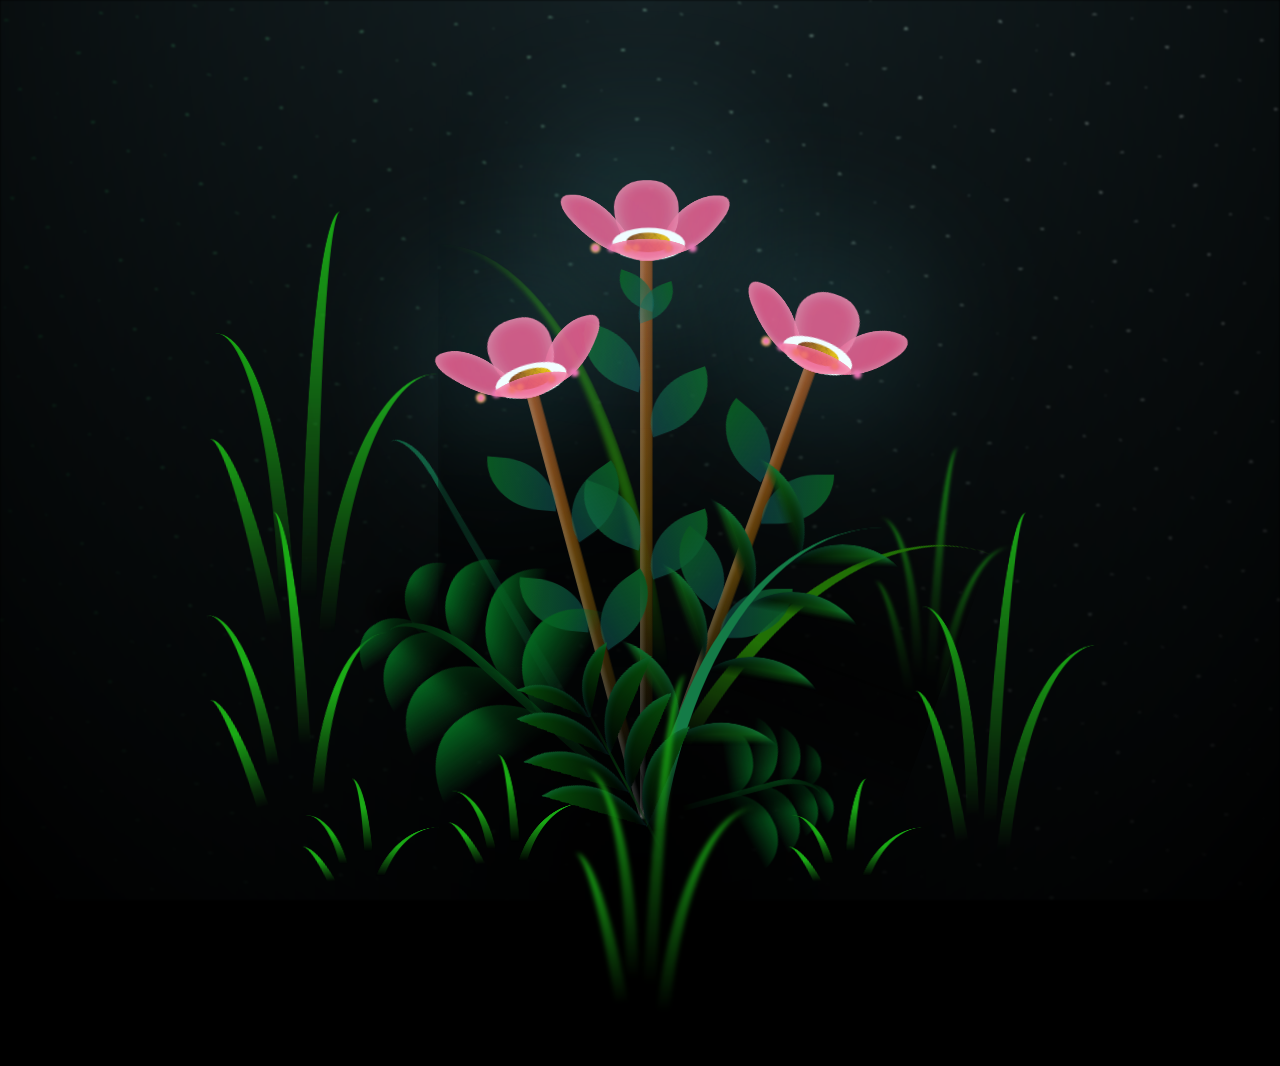
<file: style/gift/gift.html>
<!DOCTYPE html>
<html lang="en">

<head>
  <meta charset="UTF-8">
  <meta http-equiv="X-UA-Compatible" content="IE=edge">
  <meta name="viewport" content="width=device-width, initial-scale=1.0">
  <link rel="stylesheet" href="https://cdnjs.cloudflare.com/ajax/libs/font-awesome/6.5.1/css/all.min.css">
  <link rel="icon" type="image/png" href="https://i.postimg.cc/qvjz8QFW/Logo.png" />
  <link rel="stylesheet" href="./style/style.css?v=2">
  <title>Happy Birthday! 🎉</title>
</head>

<body class="container">
  <div id="mainContent" class="main-content">
    <div class="night"></div>


    <div class="flowers">

      <div class="flower flower--1">
        <div class="flower__leafs flower__leafs--1">
          <div class="flower__leaf flower__leaf--1"></div>
          <div class="flower__leaf flower__leaf--2"></div>
          <div class="flower__leaf flower__leaf--3"></div>
          <div class="flower__leaf flower__leaf--4"></div>
          <div class="flower__white-circle"></div>

          <div class="flower__light flower__light--1"></div>
          <div class="flower__light flower__light--2"></div>
          <div class="flower__light flower__light--3"></div>
          <div class="flower__light flower__light--4"></div>
          <div class="flower__light flower__light--5"></div>
          <div class="flower__light flower__light--6"></div>
          <div class="flower__light flower__light--7"></div>
          <div class="flower__light flower__light--8"></div>

        </div>
        <div class="flower__line">
          <div class="flower__line__leaf flower__line__leaf--1"></div>
          <div class="flower__line__leaf flower__line__leaf--2"></div>
          <div class="flower__line__leaf flower__line__leaf--3"></div>
          <div class="flower__line__leaf flower__line__leaf--4"></div>
          <div class="flower__line__leaf flower__line__leaf--5"></div>
          <div class="flower__line__leaf flower__line__leaf--6"></div>
        </div>
      </div>

      <div class="flower flower--2">
        <div class="flower__leafs flower__leafs--2">
          <div class="flower__leaf flower__leaf--1"></div>
          <div class="flower__leaf flower__leaf--2"></div>
          <div class="flower__leaf flower__leaf--3"></div>
          <div class="flower__leaf flower__leaf--4"></div>
          <div class="flower__white-circle"></div>

          <div class="flower__light flower__light--1"></div>
          <div class="flower__light flower__light--2"></div>
          <div class="flower__light flower__light--3"></div>
          <div class="flower__light flower__light--4"></div>
          <div class="flower__light flower__light--5"></div>
          <div class="flower__light flower__light--6"></div>
          <div class="flower__light flower__light--7"></div>
          <div class="flower__light flower__light--8"></div>

        </div>
        <div class="flower__line">
          <div class="flower__line__leaf flower__line__leaf--1"></div>
          <div class="flower__line__leaf flower__line__leaf--2"></div>
          <div class="flower__line__leaf flower__line__leaf--3"></div>
          <div class="flower__line__leaf flower__line__leaf--4"></div>
        </div>
      </div>

      <div class="flower flower--3">
        <div class="flower__leafs flower__leafs--3">
          <div class="flower__leaf flower__leaf--1"></div>
          <div class="flower__leaf flower__leaf--2"></div>
          <div class="flower__leaf flower__leaf--3"></div>
          <div class="flower__leaf flower__leaf--4"></div>
          <div class="flower__white-circle"></div>

          <div class="flower__light flower__light--1"></div>
          <div class="flower__light flower__light--2"></div>
          <div class="flower__light flower__light--3"></div>
          <div class="flower__light flower__light--4"></div>
          <div class="flower__light flower__light--5"></div>
          <div class="flower__light flower__light--6"></div>
          <div class="flower__light flower__light--7"></div>
          <div class="flower__light flower__light--8"></div>

        </div>
        <div class="flower__line">
          <div class="flower__line__leaf flower__line__leaf--1"></div>
          <div class="flower__line__leaf flower__line__leaf--2"></div>
          <div class="flower__line__leaf flower__line__leaf--3"></div>
          <div class="flower__line__leaf flower__line__leaf--4"></div>
        </div>
      </div>

      <div class="grow-ans" style="--d:1.2s">
        <div class="flower__g-long">
          <div class="flower__g-long__top"></div>
          <div class="flower__g-long__bottom"></div>
        </div>
      </div>

      <div class="growing-grass">
        <div class="flower__grass flower__grass--1">
          <div class="flower__grass--top"></div>
          <div class="flower__grass--bottom"></div>
          <div class="flower__grass__leaf flower__grass__leaf--1"></div>
          <div class="flower__grass__leaf flower__grass__leaf--2"></div>
          <div class="flower__grass__leaf flower__grass__leaf--3"></div>
          <div class="flower__grass__leaf flower__grass__leaf--4"></div>
          <div class="flower__grass__leaf flower__grass__leaf--5"></div>
          <div class="flower__grass__leaf flower__grass__leaf--6"></div>
          <div class="flower__grass__leaf flower__grass__leaf--7"></div>
          <div class="flower__grass__leaf flower__grass__leaf--8"></div>
          <div class="flower__grass__overlay"></div>
        </div>
      </div>

      <div class="growing-grass">
        <div class="flower__grass flower__grass--2">
          <div class="flower__grass--top"></div>
          <div class="flower__grass--bottom"></div>
          <div class="flower__grass__leaf flower__grass__leaf--1"></div>
          <div class="flower__grass__leaf flower__grass__leaf--2"></div>
          <div class="flower__grass__leaf flower__grass__leaf--3"></div>
          <div class="flower__grass__leaf flower__grass__leaf--4"></div>
          <div class="flower__grass__leaf flower__grass__leaf--5"></div>
          <div class="flower__grass__leaf flower__grass__leaf--6"></div>
          <div class="flower__grass__leaf flower__grass__leaf--7"></div>
          <div class="flower__grass__leaf flower__grass__leaf--8"></div>
          <div class="flower__grass__overlay"></div>
        </div>
      </div>

      <div class="grow-ans" style="--d:2.4s">
        <div class="flower__g-right flower__g-right--1">
          <div class="leaf"></div>
        </div>
      </div>

      <div class="grow-ans" style="--d:2.8s">
        <div class="flower__g-right flower__g-right--2">
          <div class="leaf"></div>
        </div>
      </div>

      <div class="grow-ans" style="--d:2.8s">
        <div class="flower__g-front">
          <div class="flower__g-front__leaf-wrapper flower__g-front__leaf-wrapper--1">
            <div class="flower__g-front__leaf"></div>
          </div>
          <div class="flower__g-front__leaf-wrapper flower__g-front__leaf-wrapper--2">
            <div class="flower__g-front__leaf"></div>
          </div>
          <div class="flower__g-front__leaf-wrapper flower__g-front__leaf-wrapper--3">
            <div class="flower__g-front__leaf"></div>
          </div>
          <div class="flower__g-front__leaf-wrapper flower__g-front__leaf-wrapper--4">
            <div class="flower__g-front__leaf"></div>
          </div>
          <div class="flower__g-front__leaf-wrapper flower__g-front__leaf-wrapper--5">
            <div class="flower__g-front__leaf"></div>
          </div>
          <div class="flower__g-front__leaf-wrapper flower__g-front__leaf-wrapper--6">
            <div class="flower__g-front__leaf"></div>
          </div>
          <div class="flower__g-front__leaf-wrapper flower__g-front__leaf-wrapper--7">
            <div class="flower__g-front__leaf"></div>
          </div>
          <div class="flower__g-front__leaf-wrapper flower__g-front__leaf-wrapper--8">
            <div class="flower__g-front__leaf"></div>
          </div>
          <div class="flower__g-front__line"></div>
        </div>
      </div>

      <div class="grow-ans" style="--d:3.2s">
        <div class="flower__g-fr">
          <div class="leaf"></div>
          <div class="flower__g-fr__leaf flower__g-fr__leaf--1"></div>
          <div class="flower__g-fr__leaf flower__g-fr__leaf--2"></div>
          <div class="flower__g-fr__leaf flower__g-fr__leaf--3"></div>
          <div class="flower__g-fr__leaf flower__g-fr__leaf--4"></div>
          <div class="flower__g-fr__leaf flower__g-fr__leaf--5"></div>
          <div class="flower__g-fr__leaf flower__g-fr__leaf--6"></div>
          <div class="flower__g-fr__leaf flower__g-fr__leaf--7"></div>
          <div class="flower__g-fr__leaf flower__g-fr__leaf--8"></div>
        </div>
      </div>

      <div class="long-g long-g--0">
        <div class="grow-ans" style="--d:3s">
          <div class="leaf leaf--0"></div>
        </div>
        <div class="grow-ans" style="--d:2.2s">
          <div class="leaf leaf--1"></div>
        </div>
        <div class="grow-ans" style="--d:3.4s">
          <div class="leaf leaf--2"></div>
        </div>
        <div class="grow-ans" style="--d:3.6s">
          <div class="leaf leaf--3"></div>
        </div>
      </div>

      <div class="long-g long-g--1">
        <div class="grow-ans" style="--d:3.6s">
          <div class="leaf leaf--0"></div>
        </div>
        <div class="grow-ans" style="--d:3.8s">
          <div class="leaf leaf--1"></div>
        </div>
        <div class="grow-ans" style="--d:4s">
          <div class="leaf leaf--2"></div>
        </div>
        <div class="grow-ans" style="--d:4.2s">
          <div class="leaf leaf--3"></div>
        </div>
      </div>

      <div class="long-g long-g--2">
        <div class="grow-ans" style="--d:4s">
          <div class="leaf leaf--0"></div>
        </div>
        <div class="grow-ans" style="--d:4.2s">
          <div class="leaf leaf--1"></div>
        </div>
        <div class="grow-ans" style="--d:4.4s">
          <div class="leaf leaf--2"></div>
        </div>
        <div class="grow-ans" style="--d:4.6s">
          <div class="leaf leaf--3"></div>
        </div>
      </div>

      <div class="long-g long-g--3">
        <div class="grow-ans" style="--d:4s">
          <div class="leaf leaf--0"></div>
        </div>
        <div class="grow-ans" style="--d:4.2s">
          <div class="leaf leaf--1"></div>
        </div>
        <div class="grow-ans" style="--d:3s">
          <div class="leaf leaf--2"></div>
        </div>
        <div class="grow-ans" style="--d:3.6s">
          <div class="leaf leaf--3"></div>
        </div>
      </div>

      <div class="long-g long-g--4">
        <div class="grow-ans" style="--d:4s">
          <div class="leaf leaf--0"></div>
        </div>
        <div class="grow-ans" style="--d:4.2s">
          <div class="leaf leaf--1"></div>
        </div>
        <div class="grow-ans" style="--d:3s">
          <div class="leaf leaf--2"></div>
        </div>
        <div class="grow-ans" style="--d:3.6s">
          <div class="leaf leaf--3"></div>
        </div>
      </div>

      <div class="long-g long-g--5">
        <div class="grow-ans" style="--d:4s">
          <div class="leaf leaf--0"></div>
        </div>
        <div class="grow-ans" style="--d:4.2s">
          <div class="leaf leaf--1"></div>
        </div>
        <div class="grow-ans" style="--d:3s">
          <div class="leaf leaf--2"></div>
        </div>
        <div class="grow-ans" style="--d:3.6s">
          <div class="leaf leaf--3"></div>
        </div>
      </div>

      <div class="long-g long-g--6">
        <div class="grow-ans" style="--d:4.2s">
          <div class="leaf leaf--0"></div>
        </div>
        <div class="grow-ans" style="--d:4.4s">
          <div class="leaf leaf--1"></div>
        </div>
        <div class="grow-ans" style="--d:4.6s">
          <div class="leaf leaf--2"></div>
        </div>
        <div class="grow-ans" style="--d:4.8s">
          <div class="leaf leaf--3"></div>
        </div>
      </div>

      <div class="long-g long-g--7">
        <div class="grow-ans" style="--d:3s">
          <div class="leaf leaf--0"></div>
        </div>
        <div class="grow-ans" style="--d:3.2s">
          <div class="leaf leaf--1"></div>
        </div>
        <div class="grow-ans" style="--d:3.5s">
          <div class="leaf leaf--2"></div>
        </div>
        <div class="grow-ans" style="--d:3.6s">
          <div class="leaf leaf--3"></div>
        </div>
      </div>
    </div>
  </div>
  <audio id="pop-sound" src="../pop.mp3"></audio>
  <script src="./style/script.js?v=3"></script>
</body>

</html>
</file>
<file: style/gift/style/style.css>
*,
*::after,
*::before {
  padding: 0;
  margin: 0;
  box-sizing: border-box;
}

:root {
  --dark-color: #000;
}

body {
  display: flex;
  align-items: flex-end;
  justify-content: center;
  min-height: 100vh;
  background-color: var(--dark-color);
  overflow: hidden;
  perspective: 1000px;
}

.night {
  position: fixed;
  left: 50%;
  top: 0;
  transform: translateX(-50%);
  width: 100%;
  height: 100%;
  filter: blur(0.1vmin);
  background-image:
    radial-gradient(ellipse at top, transparent 0%, var(--dark-color)),
    radial-gradient(ellipse at bottom,
      var(--dark-color),
      rgba(145, 233, 255, 0.2)),
    repeating-linear-gradient(220deg,
      rgb(0, 0, 0) 0px,
      rgb(0, 0, 0) 19px,
      transparent 19px,
      transparent 22px),
    repeating-linear-gradient(189deg,
      rgb(0, 0, 0) 0px,
      rgb(0, 0, 0) 19px,
      transparent 19px,
      transparent 22px),
    repeating-linear-gradient(148deg,
      rgb(0, 0, 0) 0px,
      rgb(0, 0, 0) 19px,
      transparent 19px,
      transparent 22px),
    linear-gradient(90deg, rgb(7, 107, 42), rgb(240, 240, 240));
}

.flowers {
  position: relative;
  transform: scale(0.9);
}

.flower {
  position: absolute;
  bottom: 10vmin;
  transform-origin: bottom center;
  z-index: 10;
  --fl-speed: 0.3s;
}

.flower--1 {
  -webkit-animation: moving-flower-1 4s linear infinite;
  animation: moving-flower-1 4s linear infinite;
}

.flower--1 .flower__line {
  height: 70vmin;
  -webkit-animation-delay: 0.3s;
  animation-delay: 0.3s;
}

.flower--1 .flower__line__leaf--1 {
  -webkit-animation: blooming-leaf-right var(--fl-speed) 1.6s backwards;
  animation: blooming-leaf-right var(--fl-speed) 1.6s backwards;
}

.flower--1 .flower__line__leaf--2 {
  -webkit-animation: blooming-leaf-right var(--fl-speed) 1.4s backwards;
  animation: blooming-leaf-right var(--fl-speed) 1.4s backwards;
}

.flower--1 .flower__line__leaf--3 {
  -webkit-animation: blooming-leaf-left var(--fl-speed) 1.2s backwards;
  animation: blooming-leaf-left var(--fl-speed) 1.2s backwards;
}

.flower--1 .flower__line__leaf--4 {
  -webkit-animation: blooming-leaf-left var(--fl-speed) 1s backwards;
  animation: blooming-leaf-left var(--fl-speed) 1s backwards;
}

.flower--1 .flower__line__leaf--5 {
  -webkit-animation: blooming-leaf-right var(--fl-speed) 1.8s backwards;
  animation: blooming-leaf-right var(--fl-speed) 1.8s backwards;
}

.flower--1 .flower__line__leaf--6 {
  -webkit-animation: blooming-leaf-left var(--fl-speed) 2s backwards;
  animation: blooming-leaf-left var(--fl-speed) 2s backwards;
}

.flower--2 {
  left: 50%;
  transform: rotate(20deg);
  -webkit-animation: moving-flower-2 4s linear infinite;
  animation: moving-flower-2 4s linear infinite;
}

.flower--2 .flower__line {
  height: 60vmin;
  -webkit-animation-delay: 0.6s;
  animation-delay: 0.6s;
}

.flower--2 .flower__line__leaf--1 {
  -webkit-animation: blooming-leaf-right var(--fl-speed) 1.9s backwards;
  animation: blooming-leaf-right var(--fl-speed) 1.9s backwards;
}

.flower--2 .flower__line__leaf--2 {
  -webkit-animation: blooming-leaf-right var(--fl-speed) 1.7s backwards;
  animation: blooming-leaf-right var(--fl-speed) 1.7s backwards;
}

.flower--2 .flower__line__leaf--3 {
  -webkit-animation: blooming-leaf-left var(--fl-speed) 1.5s backwards;
  animation: blooming-leaf-left var(--fl-speed) 1.5s backwards;
}

.flower--2 .flower__line__leaf--4 {
  -webkit-animation: blooming-leaf-left var(--fl-speed) 1.3s backwards;
  animation: blooming-leaf-left var(--fl-speed) 1.3s backwards;
}

.flower--3 {
  left: 50%;
  transform: rotate(-15deg);
  -webkit-animation: moving-flower-3 4s linear infinite;
  animation: moving-flower-3 4s linear infinite;
}

.flower--3 .flower__line {
  -webkit-animation-delay: 0.9s;
  animation-delay: 0.9s;
}

.flower--3 .flower__line__leaf--1 {
  -webkit-animation: blooming-leaf-right var(--fl-speed) 2.5s backwards;
  animation: blooming-leaf-right var(--fl-speed) 2.5s backwards;
}

.flower--3 .flower__line__leaf--2 {
  -webkit-animation: blooming-leaf-right var(--fl-speed) 2.3s backwards;
  animation: blooming-leaf-right var(--fl-speed) 2.3s backwards;
}

.flower--3 .flower__line__leaf--3 {
  -webkit-animation: blooming-leaf-left var(--fl-speed) 2.1s backwards;
  animation: blooming-leaf-left var(--fl-speed) 2.1s backwards;
}

.flower--3 .flower__line__leaf--4 {
  -webkit-animation: blooming-leaf-left var(--fl-speed) 1.9s backwards;
  animation: blooming-leaf-left var(--fl-speed) 1.9s backwards;
}

.flower__leafs {
  position: relative;
  -webkit-animation: blooming-flower 2s backwards;
  animation: blooming-flower 2s backwards;
}

.flower__leafs--1 {
  -webkit-animation-delay: 1.1s;
  animation-delay: 1.1s;
}

.flower__leafs--2 {
  -webkit-animation-delay: 1.4s;
  animation-delay: 1.4s;
}

.flower__leafs--3 {
  -webkit-animation-delay: 1.7s;
  animation-delay: 1.7s;
}

.flower__leafs::after {
  content: "";
  position: absolute;
  left: 0;
  top: 0;
  transform: translate(-50%, -100%);
  width: 8vmin;
  height: 8vmin;
  background-color: #6bf0ff;
  filter: blur(10vmin);
}

.flower__leaf {
  position: absolute;
  bottom: 0;
  left: 50%;
  width: 8vmin;
  height: 11vmin;
  border-radius: 51% 49% 47% 53%/44% 45% 55% 69%;
  background-color: #f672b0;
  background-image: linear-gradient(to top, #ee5286, #ee5286);
  transform-origin: bottom center;
  opacity: 0.9;
  box-shadow: inset 0 0 2vmin rgba(255, 255, 255, 0.5);
}

.flower__leaf--1 {
  transform: translate(-10%, 1%) rotateY(40deg) rotateX(-50deg);
}

.flower__leaf--2 {
  transform: translate(-50%, -4%) rotateX(40deg);
}

.flower__leaf--3 {
  transform: translate(-90%, 0%) rotateY(45deg) rotateX(50deg);
}

.flower__leaf--4 {
  width: 8vmin;
  height: 8vmin;
  transform-origin: bottom left;
  border-radius: 4vmin 10vmin 4vmin 4vmin;
  transform: translate(0%, 18%) rotateX(70deg) rotate(-43deg);
  background-image: linear-gradient(to top, #ee5286, #ee5286);
  z-index: 1;
  opacity: 0.8;
}

.flower__white-circle {
  position: absolute;
  left: -3.5vmin;
  top: -3vmin;
  width: 9vmin;
  height: 4vmin;
  border-radius: 50%;
  background-color: #fff;
}

.flower__white-circle::after {
  content: "";
  position: absolute;
  left: 50%;
  top: 45%;
  transform: translate(-50%, -50%);
  width: 60%;
  height: 60%;
  border-radius: inherit;
  background-image:
    repeating-linear-gradient(135deg,
      rgba(0, 0, 0, 0.03) 0px,
      rgba(0, 0, 0, 0.03) 1px,
      transparent 1px,
      transparent 12px),
    repeating-linear-gradient(45deg,
      rgba(0, 0, 0, 0.03) 0px,
      rgba(0, 0, 0, 0.03) 1px,
      transparent 1px,
      transparent 12px),
    repeating-linear-gradient(67.5deg,
      rgba(0, 0, 0, 0.03) 0px,
      rgba(0, 0, 0, 0.03) 1px,
      transparent 1px,
      transparent 12px),
    repeating-linear-gradient(135deg,
      rgba(0, 0, 0, 0.03) 0px,
      rgba(0, 0, 0, 0.03) 1px,
      transparent 1px,
      transparent 12px),
    repeating-linear-gradient(45deg,
      rgba(0, 0, 0, 0.03) 0px,
      rgba(0, 0, 0, 0.03) 1px,
      transparent 1px,
      transparent 12px),
    repeating-linear-gradient(112.5deg,
      rgba(0, 0, 0, 0.03) 0px,
      rgba(0, 0, 0, 0.03) 1px,
      transparent 1px,
      transparent 12px),
    repeating-linear-gradient(112.5deg,
      rgba(0, 0, 0, 0.03) 0px,
      rgba(0, 0, 0, 0.03) 1px,
      transparent 1px,
      transparent 12px),
    repeating-linear-gradient(45deg,
      rgba(0, 0, 0, 0.03) 0px,
      rgba(0, 0, 0, 0.03) 1px,
      transparent 1px,
      transparent 12px),
    repeating-linear-gradient(22.5deg,
      rgba(0, 0, 0, 0.03) 0px,
      rgba(0, 0, 0, 0.03) 1px,
      transparent 1px,
      transparent 12px),
    repeating-linear-gradient(45deg,
      rgba(0, 0, 0, 0.03) 0px,
      rgba(0, 0, 0, 0.03) 1px,
      transparent 1px,
      transparent 12px),
    repeating-linear-gradient(22.5deg,
      rgba(0, 0, 0, 0.03) 0px,
      rgba(0, 0, 0, 0.03) 1px,
      transparent 1px,
      transparent 12px),
    repeating-linear-gradient(135deg,
      rgba(0, 0, 0, 0.03) 0px,
      rgba(0, 0, 0, 0.03) 1px,
      transparent 1px,
      transparent 12px),
    repeating-linear-gradient(157.5deg,
      rgba(0, 0, 0, 0.03) 0px,
      rgba(0, 0, 0, 0.03) 1px,
      transparent 1px,
      transparent 12px),
    repeating-linear-gradient(67.5deg,
      rgba(0, 0, 0, 0.03) 0px,
      rgba(0, 0, 0, 0.03) 1px,
      transparent 1px,
      transparent 12px),
    repeating-linear-gradient(67.5deg,
      rgba(0, 0, 0, 0.03) 0px,
      rgba(0, 0, 0, 0.03) 1px,
      transparent 1px,
      transparent 12px),
    linear-gradient(90deg, rgb(127, 47, 21), rgb(255, 206, 0));
}

.flower__line {
  height: 55vmin;
  width: 1.5vmin;
  background-image:
    linear-gradient(to left,
      rgba(0, 0, 0, 0.2),
      transparent,
      rgba(255, 255, 255, 0.2)),
    linear-gradient(to top, transparent 10%, #583e08, #944415);
  box-shadow: inset 0 0 2px rgba(0, 0, 0, 0.5);
  -webkit-animation: grow-flower-tree 4s backwards;
  animation: grow-flower-tree 4s backwards;
}

.flower__line__leaf {
  --w: 7vmin;
  --h: calc(var(--w) + 2vmin);
  position: absolute;
  top: 20%;
  left: 90%;
  width: var(--w);
  height: var(--h);
  border-top-right-radius: var(--h);
  border-bottom-left-radius: var(--h);
  background-image: linear-gradient(to top, rgba(20, 117, 122, 0.4), #095721);
}

.flower__line__leaf--1 {
  transform: rotate(70deg) rotateY(30deg);
}

.flower__line__leaf--2 {
  top: 45%;
  transform: rotate(70deg) rotateY(30deg);
}

.flower__line__leaf--3,
.flower__line__leaf--4,
.flower__line__leaf--6 {
  border-top-right-radius: 0;
  border-bottom-left-radius: 0;
  border-top-left-radius: var(--h);
  border-bottom-right-radius: var(--h);
  left: -460%;
  top: 12%;
  transform: rotate(-70deg) rotateY(30deg);
}

.flower__line__leaf--4 {
  top: 40%;
}

.flower__line__leaf--5 {
  top: 0;
  transform-origin: left;
  transform: rotate(70deg) rotateY(30deg) scale(0.6);
}

.flower__line__leaf--6 {
  top: -2%;
  left: -450%;
  transform-origin: right;
  transform: rotate(-70deg) rotateY(30deg) scale(0.6);
}

.flower__light {
  position: absolute;
  bottom: 0vmin;
  width: 1vmin;
  height: 1vmin;
  background-color: rgb(255, 251, 0);
  border-radius: 50%;
  filter: blur(0.2vmin);
  -webkit-animation: light-ans 4s linear infinite backwards;
  animation: light-ans 4s linear infinite backwards;
}

.flower__light:nth-child(odd) {
  background-color: #f76baf;
}

.flower__light--1 {
  left: -2vmin;
  -webkit-animation-delay: 1s;
  animation-delay: 1s;
}

.flower__light--2 {
  left: 3vmin;
  -webkit-animation-delay: 0.5s;
  animation-delay: 0.5s;
}

.flower__light--3 {
  left: -6vmin;
  -webkit-animation-delay: 0.3s;
  animation-delay: 0.3s;
}

.flower__light--4 {
  left: 6vmin;
  -webkit-animation-delay: 0.9s;
  animation-delay: 0.9s;
}

.flower__light--5 {
  left: -1vmin;
  -webkit-animation-delay: 1.5s;
  animation-delay: 1.5s;
}

.flower__light--6 {
  left: -4vmin;
  -webkit-animation-delay: 3s;
  animation-delay: 3s;
}

.flower__light--7 {
  left: 3vmin;
  -webkit-animation-delay: 2s;
  animation-delay: 2s;
}

.flower__light--8 {
  left: -6vmin;
  -webkit-animation-delay: 3.5s;
  animation-delay: 3.5s;
}

.flower__grass {
  --c: #04661f;
  --line-w: 1.5vmin;
  position: absolute;
  bottom: 12vmin;
  left: -7vmin;
  display: flex;
  flex-direction: column;
  align-items: flex-end;
  z-index: 20;
  transform-origin: bottom center;
  transform: rotate(-48deg) rotateY(40deg);
}

.flower__grass--1 {
  -webkit-animation: moving-grass 2s linear infinite;
  animation: moving-grass 2s linear infinite;
}

.flower__grass--2 {
  left: 2vmin;
  bottom: 10vmin;
  transform: scale(0.5) rotate(75deg) rotateX(10deg) rotateY(-200deg);
  opacity: 0.8;
  z-index: 0;
  -webkit-animation: moving-grass--2 1.5s linear infinite;
  animation: moving-grass--2 1.5s linear infinite;
}

.flower__grass--top {
  width: 7vmin;
  height: 10vmin;
  border-top-right-radius: 100%;
  border-right: var(--line-w) solid var(--c);
  transform-origin: bottom center;
  transform: rotate(-2deg);
}

.flower__grass--bottom {
  margin-top: -2px;
  width: var(--line-w);
  height: 25vmin;
  background-image: linear-gradient(to top, transparent, var(--c));
}

.flower__grass__leaf {
  --size: 10vmin;
  position: absolute;
  width: calc(var(--size) * 2.1);
  height: var(--size);
  border-top-left-radius: var(--size);
  border-top-right-radius: var(--size);
  background-image: linear-gradient(to top,
      transparent,
      transparent 30%,
      var(--c));
  z-index: 100;
}

.flower__grass__leaf--1 {
  top: -6%;
  left: 30%;
  --size: 6vmin;
  transform: rotate(-20deg);
  -webkit-animation: growing-grass-ans--1 2s 2.6s backwards;
  animation: growing-grass-ans--1 2s 2.6s backwards;
}

@-webkit-keyframes growing-grass-ans--1 {
  0% {
    transform-origin: bottom left;
    transform: rotate(-20deg) scale(0);
  }
}

@keyframes growing-grass-ans--1 {
  0% {
    transform-origin: bottom left;
    transform: rotate(-20deg) scale(0);
  }
}

.flower__grass__leaf--2 {
  top: -5%;
  left: -110%;
  --size: 6vmin;
  transform: rotate(10deg);
  -webkit-animation: growing-grass-ans--2 2s 2.4s linear backwards;
  animation: growing-grass-ans--2 2s 2.4s linear backwards;
}

@-webkit-keyframes growing-grass-ans--2 {
  0% {
    transform-origin: bottom right;
    transform: rotate(10deg) scale(0);
  }
}

@keyframes growing-grass-ans--2 {
  0% {
    transform-origin: bottom right;
    transform: rotate(10deg) scale(0);
  }
}

.flower__grass__leaf--3 {
  top: 5%;
  left: 60%;
  --size: 8vmin;
  transform: rotate(-18deg) rotateX(-20deg);
  -webkit-animation: growing-grass-ans--3 2s 2.2s linear backwards;
  animation: growing-grass-ans--3 2s 2.2s linear backwards;
}

@-webkit-keyframes growing-grass-ans--3 {
  0% {
    transform-origin: bottom left;
    transform: rotate(-18deg) rotateX(-20deg) scale(0);
  }
}

@keyframes growing-grass-ans--3 {
  0% {
    transform-origin: bottom left;
    transform: rotate(-18deg) rotateX(-20deg) scale(0);
  }
}

.flower__grass__leaf--4 {
  top: 6%;
  left: -135%;
  --size: 8vmin;
  transform: rotate(2deg);
  -webkit-animation: growing-grass-ans--4 2s 2s linear backwards;
  animation: growing-grass-ans--4 2s 2s linear backwards;
}

@-webkit-keyframes growing-grass-ans--4 {
  0% {
    transform-origin: bottom right;
    transform: rotate(2deg) scale(0);
  }
}

@keyframes growing-grass-ans--4 {
  0% {
    transform-origin: bottom right;
    transform: rotate(2deg) scale(0);
  }
}

.flower__grass__leaf--5 {
  top: 20%;
  left: 60%;
  --size: 10vmin;
  transform: rotate(-24deg) rotateX(-20deg);
  -webkit-animation: growing-grass-ans--5 2s 1.8s linear backwards;
  animation: growing-grass-ans--5 2s 1.8s linear backwards;
}

@-webkit-keyframes growing-grass-ans--5 {
  0% {
    transform-origin: bottom left;
    transform: rotate(-24deg) rotateX(-20deg) scale(0);
  }
}

@keyframes growing-grass-ans--5 {
  0% {
    transform-origin: bottom left;
    transform: rotate(-24deg) rotateX(-20deg) scale(0);
  }
}

.flower__grass__leaf--6 {
  top: 22%;
  left: -180%;
  --size: 10vmin;
  transform: rotate(10deg);
  -webkit-animation: growing-grass-ans--6 2s 1.6s linear backwards;
  animation: growing-grass-ans--6 2s 1.6s linear backwards;
}

@-webkit-keyframes growing-grass-ans--6 {
  0% {
    transform-origin: bottom right;
    transform: rotate(10deg) scale(0);
  }
}

@keyframes growing-grass-ans--6 {
  0% {
    transform-origin: bottom right;
    transform: rotate(10deg) scale(0);
  }
}

.flower__grass__leaf--7 {
  top: 39%;
  left: 70%;
  --size: 10vmin;
  transform: rotate(-10deg);
  -webkit-animation: growing-grass-ans--7 2s 1.4s linear backwards;
  animation: growing-grass-ans--7 2s 1.4s linear backwards;
}

@-webkit-keyframes growing-grass-ans--7 {
  0% {
    transform-origin: bottom left;
    transform: rotate(-10deg) scale(0);
  }
}

@keyframes growing-grass-ans--7 {
  0% {
    transform-origin: bottom left;
    transform: rotate(-10deg) scale(0);
  }
}

.flower__grass__leaf--8 {
  top: 40%;
  left: -215%;
  --size: 11vmin;
  transform: rotate(10deg);
  -webkit-animation: growing-grass-ans--8 2s 1.2s linear backwards;
  animation: growing-grass-ans--8 2s 1.2s linear backwards;
}

@-webkit-keyframes growing-grass-ans--8 {
  0% {
    transform-origin: bottom right;
    transform: rotate(10deg) scale(0);
  }
}

@keyframes growing-grass-ans--8 {
  0% {
    transform-origin: bottom right;
    transform: rotate(10deg) scale(0);
  }
}

.flower__grass__overlay {
  position: absolute;
  top: -10%;
  right: 0%;
  width: 100%;
  height: 100%;
  background-color: rgba(0, 0, 0, 0.6);
  filter: blur(1.5vmin);
  z-index: 100;
}

.flower__g-long {
  --w: 2vmin;
  --h: 6vmin;
  --c: #0e5b3c;
  position: absolute;
  bottom: 10vmin;
  left: -3vmin;
  transform-origin: bottom center;
  transform: rotate(-30deg) rotateY(-20deg);
  display: flex;
  flex-direction: column;
  align-items: flex-end;
  -webkit-animation: flower-g-long-ans 3s linear infinite;
  animation: flower-g-long-ans 3s linear infinite;
}

@-webkit-keyframes flower-g-long-ans {

  0%,
  100% {
    transform: rotate(-30deg) rotateY(-20deg);
  }

  50% {
    transform: rotate(-32deg) rotateY(-20deg);
  }
}

@keyframes flower-g-long-ans {

  0%,
  100% {
    transform: rotate(-30deg) rotateY(-20deg);
  }

  50% {
    transform: rotate(-32deg) rotateY(-20deg);
  }
}

.flower__g-long__top {
  top: calc(var(--h) * -1);
  width: calc(var(--w) + 1vmin);
  height: var(--h);
  border-top-right-radius: 100%;
  border-right: 0.7vmin solid var(--c);
  transform: translate(-0.7vmin, 1vmin);
}

.flower__g-long__bottom {
  width: var(--w);
  height: 50vmin;
  transform-origin: bottom center;
  background-image: linear-gradient(to top, transparent 30%, var(--c));
  box-shadow: inset 0 0 2px rgba(0, 0, 0, 0.5);
  -webkit-clip-path: polygon(35% 0, 65% 1%, 100% 100%, 0% 100%);
  clip-path: polygon(35% 0, 65% 1%, 100% 100%, 0% 100%);
}

.flower__g-right {
  position: absolute;
  bottom: 6vmin;
  left: -2vmin;
  transform-origin: bottom left;
  transform: rotate(20deg);
}

.flower__g-right .leaf {
  width: 30vmin;
  height: 50vmin;
  border-top-left-radius: 100%;
  border-left: 2vmin solid #217005;
  background-image: linear-gradient(to bottom,
      transparent,
      var(--dark-color) 60%);
  -webkit-mask-image: linear-gradient(to top, transparent 30%, #24803e 60%);
  mask-image: linear-gradient(to top, transparent 30%, #24803e 60%);
}

.flower__g-right--1 {
  -webkit-animation: flower-g-right-ans 2.5s linear infinite;
  animation: flower-g-right-ans 2.5s linear infinite;
}

.flower__g-right--2 {
  left: 5vmin;
  transform: rotateY(-180deg);
  -webkit-animation: flower-g-right-ans--2 3s linear infinite;
  animation: flower-g-right-ans--2 3s linear infinite;
}

.flower__g-right--2 .leaf {
  height: 75vmin;
  filter: blur(0.3vmin);
  opacity: 0.8;
}

@-webkit-keyframes flower-g-right-ans {

  0%,
  100% {
    transform: rotate(20deg);
  }

  50% {
    transform: rotate(24deg) rotateX(-20deg);
  }
}

@keyframes flower-g-right-ans {

  0%,
  100% {
    transform: rotate(20deg);
  }

  50% {
    transform: rotate(24deg) rotateX(-20deg);
  }
}

@-webkit-keyframes flower-g-right-ans--2 {

  0%,
  100% {
    transform: rotateY(-180deg) rotate(0deg) rotateX(-20deg);
  }

  50% {
    transform: rotateY(-180deg) rotate(6deg) rotateX(-20deg);
  }
}

@keyframes flower-g-right-ans--2 {

  0%,
  100% {
    transform: rotateY(-180deg) rotate(0deg) rotateX(-20deg);
  }

  50% {
    transform: rotateY(-180deg) rotate(6deg) rotateX(-20deg);
  }
}

.flower__g-front {
  position: absolute;
  bottom: 6vmin;
  left: 2.5vmin;
  z-index: 100;
  transform-origin: bottom center;
  transform: rotate(-28deg) rotateY(30deg) scale(1.04);
  -webkit-animation: flower__g-front-ans 2s linear infinite;
  animation: flower__g-front-ans 2s linear infinite;
}

@-webkit-keyframes flower__g-front-ans {

  0%,
  100% {
    transform: rotate(-28deg) rotateY(30deg) scale(1.04);
  }

  50% {
    transform: rotate(-35deg) rotateY(40deg) scale(1.04);
  }
}

@keyframes flower__g-front-ans {

  0%,
  100% {
    transform: rotate(-28deg) rotateY(30deg) scale(1.04);
  }

  50% {
    transform: rotate(-35deg) rotateY(40deg) scale(1.04);
  }
}

.flower__g-front__line {
  width: 0.3vmin;
  height: 20vmin;
  background-image: linear-gradient(to top,
      transparent,
      #042e0b,
      transparent 100%);
  position: relative;
}

.flower__g-front__leaf-wrapper {
  position: absolute;
  top: 0;
  left: 0;
  transform-origin: bottom left;
  transform: rotate(10deg);
}

.flower__g-front__leaf-wrapper:nth-child(even) {
  left: 0vmin;
  transform: rotateY(-180deg) rotate(5deg);
  -webkit-animation: flower__g-front__leaf-left-ans 1s ease-in backwards;
  animation: flower__g-front__leaf-left-ans 1s ease-in backwards;
}

.flower__g-front__leaf-wrapper:nth-child(odd) {
  -webkit-animation: flower__g-front__leaf-ans 1s ease-in backwards;
  animation: flower__g-front__leaf-ans 1s ease-in backwards;
}

.flower__g-front__leaf-wrapper--1 {
  top: -8vmin;
  transform: scale(0.7);
  -webkit-animation: flower__g-front__leaf-ans 1s 5.5s ease-in backwards !important;
  animation: flower__g-front__leaf-ans 1s 5.5s ease-in backwards !important;
}

.flower__g-front__leaf-wrapper--2 {
  top: -8vmin;
  transform: rotateY(-180deg) scale(0.7) !important;
  -webkit-animation: flower__g-front__leaf-left-ans-2 1s 4.6s ease-in backwards !important;
  animation: flower__g-front__leaf-left-ans-2 1s 4.6s ease-in backwards !important;
}

.flower__g-front__leaf-wrapper--3 {
  top: -3vmin;
  -webkit-animation: flower__g-front__leaf-ans 1s 4.6s ease-in backwards;
  animation: flower__g-front__leaf-ans 1s 4.6s ease-in backwards;
}

.flower__g-front__leaf-wrapper--4 {
  top: -3vmin;
  transform: rotateY(-180deg) scale(0.9) !important;
  -webkit-animation: flower__g-front__leaf-left-ans-2 1s 4.6s ease-in backwards !important;
  animation: flower__g-front__leaf-left-ans-2 1s 4.6s ease-in backwards !important;
}

@-webkit-keyframes flower__g-front__leaf-left-ans-2 {
  0% {
    transform: rotateY(-180deg) scale(0);
  }
}

@keyframes flower__g-front__leaf-left-ans-2 {
  0% {
    transform: rotateY(-180deg) scale(0);
  }
}

.flower__g-front__leaf-wrapper--5,
.flower__g-front__leaf-wrapper--6 {
  top: 2vmin;
}

.flower__g-front__leaf-wrapper--7,
.flower__g-front__leaf-wrapper--8 {
  top: 6.5vmin;
}

.flower__g-front__leaf-wrapper--2 {
  -webkit-animation-delay: 5.2s !important;
  animation-delay: 5.2s !important;
}

.flower__g-front__leaf-wrapper--3 {
  -webkit-animation-delay: 4.9s !important;
  animation-delay: 4.9s !important;
}

.flower__g-front__leaf-wrapper--5 {
  -webkit-animation-delay: 4.3s !important;
  animation-delay: 4.3s !important;
}

.flower__g-front__leaf-wrapper--6 {
  -webkit-animation-delay: 4.1s !important;
  animation-delay: 4.1s !important;
}

.flower__g-front__leaf-wrapper--7 {
  -webkit-animation-delay: 3.8s !important;
  animation-delay: 3.8s !important;
}

.flower__g-front__leaf-wrapper--8 {
  -webkit-animation-delay: 3.5s !important;
  animation-delay: 3.5s !important;
}

@-webkit-keyframes flower__g-front__leaf-ans {
  0% {
    transform: rotate(10deg) scale(0);
  }
}

@keyframes flower__g-front__leaf-ans {
  0% {
    transform: rotate(10deg) scale(0);
  }
}

@-webkit-keyframes flower__g-front__leaf-left-ans {
  0% {
    transform: rotateY(-180deg) rotate(5deg) scale(0);
  }
}

@keyframes flower__g-front__leaf-left-ans {
  0% {
    transform: rotateY(-180deg) rotate(5deg) scale(0);
  }
}

.flower__g-front__leaf {
  width: 10vmin;
  height: 10vmin;
  border-radius: 100% 0% 0% 100%/100% 100% 0% 0%;
  box-shadow: inset 0 2px 1vmin hsla(184deg, 97%, 58%, 0.2);
  background-image:
    linear-gradient(to bottom left, transparent, var(--dark-color)),
    linear-gradient(to bottom right, #064f0a 50%, transparent 50%, transparent);
  -webkit-mask-image: linear-gradient(to bottom right,
      #097149 50%,
      transparent 50%,
      transparent);
  mask-image: linear-gradient(to bottom right,
      #0e8723 50%,
      transparent 50%,
      transparent);
}

.flower__g-fr {
  position: absolute;
  bottom: -4vmin;
  left: vmin;
  transform-origin: bottom left;
  z-index: 10;
  -webkit-animation: flower__g-fr-ans 2s linear infinite;
  animation: flower__g-fr-ans 2s linear infinite;
}

@-webkit-keyframes flower__g-fr-ans {

  0%,
  100% {
    transform: rotate(2deg);
  }

  50% {
    transform: rotate(4deg);
  }
}

@keyframes flower__g-fr-ans {

  0%,
  100% {
    transform: rotate(2deg);
  }

  50% {
    transform: rotate(4deg);
  }
}

.flower__g-fr .leaf {
  width: 30vmin;
  height: 50vmin;
  border-top-left-radius: 100%;
  border-left: 2vmin solid #147b47;
  -webkit-mask-image: linear-gradient(to top, transparent 25%, #0e4e2a 50%);
  mask-image: linear-gradient(to top, transparent 25%, #0e4e2a 50%);
  position: relative;
  z-index: 1;
}

.flower__g-fr__leaf {
  position: absolute;
  top: 0;
  left: 0;
  width: 10vmin;
  height: 10vmin;
  border-radius: 100% 0% 0% 100%/100% 100% 0% 0%;
  box-shadow: inset 0 2px 1vmin hsla(184deg, 97%, 58%, 0.2);
  background-image:
    linear-gradient(to bottom left, transparent, var(--dark-color) 98%),
    linear-gradient(to bottom right, #106e18 45%, transparent 50%, transparent);
  -webkit-mask-image: linear-gradient(135deg,
      #175f22 40%,
      transparent 50%,
      transparent);
  mask-image: linear-gradient(135deg,
      #175f22 40%,
      transparent 50%,
      transparent);
}

.flower__g-fr__leaf--1 {
  left: 20vmin;
  transform: rotate(45deg);
  -webkit-animation: flower__g-fr-leaft-ans-1 0.5s 5.2s linear backwards;
  animation: flower__g-fr-leaft-ans-1 0.5s 5.2s linear backwards;
}

@-webkit-keyframes flower__g-fr-leaft-ans-1 {
  0% {
    transform-origin: left;
    transform: rotate(45deg) scale(0);
  }
}

@keyframes flower__g-fr-leaft-ans-1 {
  0% {
    transform-origin: left;
    transform: rotate(45deg) scale(0);
  }
}

.flower__g-fr__leaf--2 {
  left: 12vmin;
  top: -7vmin;
  transform: rotate(25deg) rotateY(-180deg);
  -webkit-animation: flower__g-fr-leaft-ans-6 0.5s 5s linear backwards;
  animation: flower__g-fr-leaft-ans-6 0.5s 5s linear backwards;
}

.flower__g-fr__leaf--3 {
  left: 15vmin;
  top: 6vmin;
  transform: rotate(55deg);
  -webkit-animation: flower__g-fr-leaft-ans-5 0.5s 4.8s linear backwards;
  animation: flower__g-fr-leaft-ans-5 0.5s 4.8s linear backwards;
}

.flower__g-fr__leaf--4 {
  left: 6vmin;
  top: -2vmin;
  transform: rotate(25deg) rotateY(-180deg);
  -webkit-animation: flower__g-fr-leaft-ans-6 0.5s 4.6s linear backwards;
  animation: flower__g-fr-leaft-ans-6 0.5s 4.6s linear backwards;
}

.flower__g-fr__leaf--5 {
  left: 10vmin;
  top: 14vmin;
  transform: rotate(55deg);
  -webkit-animation: flower__g-fr-leaft-ans-5 0.5s 4.4s linear backwards;
  animation: flower__g-fr-leaft-ans-5 0.5s 4.4s linear backwards;
}

@-webkit-keyframes flower__g-fr-leaft-ans-5 {
  0% {
    transform-origin: left;
    transform: rotate(55deg) scale(0);
  }
}

@keyframes flower__g-fr-leaft-ans-5 {
  0% {
    transform-origin: left;
    transform: rotate(55deg) scale(0);
  }
}

.flower__g-fr__leaf--6 {
  left: 0vmin;
  top: 6vmin;
  transform: rotate(25deg) rotateY(-180deg);
  -webkit-animation: flower__g-fr-leaft-ans-6 0.5s 4.2s linear backwards;
  animation: flower__g-fr-leaft-ans-6 0.5s 4.2s linear backwards;
}

@-webkit-keyframes flower__g-fr-leaft-ans-6 {
  0% {
    transform-origin: right;
    transform: rotate(25deg) rotateY(-180deg) scale(0);
  }
}

@keyframes flower__g-fr-leaft-ans-6 {
  0% {
    transform-origin: right;
    transform: rotate(25deg) rotateY(-180deg) scale(0);
  }
}

.flower__g-fr__leaf--7 {
  left: 5vmin;
  top: 22vmin;
  transform: rotate(45deg);
  -webkit-animation: flower__g-fr-leaft-ans-7 0.5s 4s linear backwards;
  animation: flower__g-fr-leaft-ans-7 0.5s 4s linear backwards;
}

@-webkit-keyframes flower__g-fr-leaft-ans-7 {
  0% {
    transform-origin: left;
    transform: rotate(45deg) scale(0);
  }
}

@keyframes flower__g-fr-leaft-ans-7 {
  0% {
    transform-origin: left;
    transform: rotate(45deg) scale(0);
  }
}

.flower__g-fr__leaf--8 {
  left: -4vmin;
  top: 15vmin;
  transform: rotate(15deg) rotateY(-180deg);
  -webkit-animation: flower__g-fr-leaft-ans-8 0.5s 3.8s linear backwards;
  animation: flower__g-fr-leaft-ans-8 0.5s 3.8s linear backwards;
}

@-webkit-keyframes flower__g-fr-leaft-ans-8 {
  0% {
    transform-origin: right;
    transform: rotate(15deg) rotateY(-180deg) scale(0);
  }
}

@keyframes flower__g-fr-leaft-ans-8 {
  0% {
    transform-origin: right;
    transform: rotate(15deg) rotateY(-180deg) scale(0);
  }
}

.long-g {
  position: absolute;
  bottom: 25vmin;
  left: -42vmin;
  transform-origin: bottom left;
}

.long-g--1 {
  bottom: 0vmin;
  transform: scale(0.8) rotate(-5deg);
}

.long-g--1 .leaf {
  -webkit-mask-image: linear-gradient(to top,
      transparent 40%,
      #196d2a 80%) !important;
  mask-image: linear-gradient(to top,
      transparent 40%,
      #196d2a 80%) !important;
}

.long-g--1 .leaf--1 {
  --w: 5vmin;
  --h: 60vmin;
  left: -2vmin;
  transform: rotate(3deg) rotateY(-180deg);
}

.long-g--2,
.long-g--3 {
  bottom: -3vmin;
  left: -35vmin;
  transform-origin: center;
  transform: scale(0.6) rotateX(60deg);
}

.long-g--2 .leaf,
.long-g--3 .leaf {
  -webkit-mask-image: linear-gradient(to top,
      transparent 50%,
      #176220 80%) !important;
  mask-image: linear-gradient(to top,
      transparent 50%,
      #176220 80%) !important;
}

.long-g--2 .leaf--1,
.long-g--3 .leaf--1 {
  left: -1vmin;
  transform: rotateY(-180deg);
}

.long-g--3 {
  left: -17vmin;
  bottom: 0vmin;
}

.long-g--3 .leaf {
  -webkit-mask-image: linear-gradient(to top,
      transparent 40%,
      #176220 80%) !important;
  mask-image: linear-gradient(to top,
      transparent 40%,
      #176220 80%) !important;
}

.long-g--4 {
  left: 25vmin;
  bottom: -3vmin;
  transform-origin: center;
  transform: scale(0.6) rotateX(60deg);
}

.long-g--4 .leaf {
  -webkit-mask-image: linear-gradient(to top,
      transparent 50%,
      #176220 80%) !important;
}

.long-g--5 {
  left: 42vmin;
  bottom: 0vmin;
  transform: scale(0.8) rotate(2deg);
}

.long-g--6 {
  left: 0vmin;
  bottom: -20vmin;
  z-index: 100;
  filter: blur(0.3vmin);
  transform: scale(0.8) rotate(2deg);
}

.long-g--7 {
  left: 35vmin;
  bottom: 20vmin;
  z-index: -1;
  filter: blur(0.3vmin);
  transform: scale(0.6) rotate(2deg);
  opacity: 0.7;
}

.long-g .leaf {
  --w: 15vmin;
  --h: 40vmin;
  --c: #1aaa15;
  position: absolute;
  bottom: 0;
  width: var(--w);
  height: var(--h);
  border-top-left-radius: 100%;
  border-left: 2vmin solid var(--c);
  -webkit-mask-image: linear-gradient(to top,
      transparent 20%,
      var(--dark-color));
  transform-origin: bottom center;
}

.long-g .leaf--0 {
  left: 2vmin;
  -webkit-animation: leaf-ans-1 4s linear infinite;
  animation: leaf-ans-1 4s linear infinite;
}

.long-g .leaf--1 {
  --w: 5vmin;
  --h: 60vmin;
  -webkit-animation: leaf-ans-1 4s linear infinite;
  animation: leaf-ans-1 4s linear infinite;
}

.long-g .leaf--2 {
  --w: 10vmin;
  --h: 40vmin;
  left: -0.5vmin;
  bottom: 5vmin;
  transform-origin: bottom left;
  transform: rotateY(-180deg);
  -webkit-animation: leaf-ans-2 3s linear infinite;
  animation: leaf-ans-2 3s linear infinite;
}

.long-g .leaf--3 {
  --w: 5vmin;
  --h: 30vmin;
  left: -1vmin;
  bottom: 3.2vmin;
  transform-origin: bottom left;
  transform: rotate(-10deg) rotateY(-180deg);
  -webkit-animation: leaf-ans-3 3s linear infinite;
  animation: leaf-ans-3 3s linear infinite;
}

@-webkit-keyframes leaf-ans-1 {

  0%,
  100% {
    transform: rotate(-5deg) scale(1);
  }

  50% {
    transform: rotate(5deg) scale(1.1);
  }
}

@keyframes leaf-ans-1 {

  0%,
  100% {
    transform: rotate(-5deg) scale(1);
  }

  50% {
    transform: rotate(5deg) scale(1.1);
  }
}

@-webkit-keyframes leaf-ans-2 {

  0%,
  100% {
    transform: rotateY(-180deg) rotate(5deg);
  }

  50% {
    transform: rotateY(-180deg) rotate(0deg) scale(1.1);
  }
}

@keyframes leaf-ans-2 {

  0%,
  100% {
    transform: rotateY(-180deg) rotate(5deg);
  }

  50% {
    transform: rotateY(-180deg) rotate(0deg) scale(1.1);
  }
}

@-webkit-keyframes leaf-ans-3 {

  0%,
  100% {
    transform: rotate(-10deg) rotateY(-180deg);
  }

  50% {
    transform: rotate(-20deg) rotateY(-180deg);
  }
}

@keyframes leaf-ans-3 {

  0%,
  100% {
    transform: rotate(-10deg) rotateY(-180deg);
  }

  50% {
    transform: rotate(-20deg) rotateY(-180deg);
  }
}

.grow-ans {
  -webkit-animation: grow-ans 2s var(--d) backwards;
  animation: grow-ans 2s var(--d) backwards;
}

@-webkit-keyframes grow-ans {
  0% {
    transform: scale(0);
    opacity: 0;
  }
}

@keyframes grow-ans {
  0% {
    transform: scale(0);
    opacity: 0;
  }
}

@-webkit-keyframes light-ans {
  0% {
    opacity: 0;
    transform: translateY(0vmin);
  }

  25% {
    opacity: 1;
    transform: translateY(-5vmin) translateX(-2vmin);
  }

  50% {
    opacity: 1;
    transform: translateY(-15vmin) translateX(2vmin);
    filter: blur(0.2vmin);
  }

  75% {
    transform: translateY(-20vmin) translateX(-2vmin);
    filter: blur(0.2vmin);
  }

  100% {
    transform: translateY(-30vmin);
    opacity: 0;
    filter: blur(1vmin);
  }
}

@keyframes light-ans {
  0% {
    opacity: 0;
    transform: translateY(0vmin);
  }

  25% {
    opacity: 1;
    transform: translateY(-5vmin) translateX(-2vmin);
  }

  50% {
    opacity: 1;
    transform: translateY(-15vmin) translateX(2vmin);
    filter: blur(0.2vmin);
  }

  75% {
    transform: translateY(-20vmin) translateX(-2vmin);
    filter: blur(0.2vmin);
  }

  100% {
    transform: translateY(-30vmin);
    opacity: 0;
    filter: blur(1vmin);
  }
}

@-webkit-keyframes moving-flower-1 {

  0%,
  100% {
    transform: rotate(2deg);
  }

  50% {
    transform: rotate(-2deg);
  }
}

@keyframes moving-flower-1 {

  0%,
  100% {
    transform: rotate(2deg);
  }

  50% {
    transform: rotate(-2deg);
  }
}

@-webkit-keyframes moving-flower-2 {

  0%,
  100% {
    transform: rotate(18deg);
  }

  50% {
    transform: rotate(14deg);
  }
}

@keyframes moving-flower-2 {

  0%,
  100% {
    transform: rotate(18deg);
  }

  50% {
    transform: rotate(14deg);
  }
}

@-webkit-keyframes moving-flower-3 {

  0%,
  100% {
    transform: rotate(-18deg);
  }

  50% {
    transform: rotate(-20deg) rotateY(-10deg);
  }
}

@keyframes moving-flower-3 {

  0%,
  100% {
    transform: rotate(-18deg);
  }

  50% {
    transform: rotate(-20deg) rotateY(-10deg);
  }
}

@-webkit-keyframes blooming-leaf-right {
  0% {
    transform-origin: left;
    transform: rotate(70deg) rotateY(30deg) scale(0);
  }
}

@keyframes blooming-leaf-right {
  0% {
    transform-origin: left;
    transform: rotate(70deg) rotateY(30deg) scale(0);
  }
}

@-webkit-keyframes blooming-leaf-left {
  0% {
    transform-origin: right;
    transform: rotate(-70deg) rotateY(30deg) scale(0);
  }
}

@keyframes blooming-leaf-left {
  0% {
    transform-origin: right;
    transform: rotate(-70deg) rotateY(30deg) scale(0);
  }
}

@-webkit-keyframes grow-flower-tree {
  0% {
    height: 0;
    border-radius: 1vmin;
  }
}

@keyframes grow-flower-tree {
  0% {
    height: 0;
    border-radius: 1vmin;
  }
}

@-webkit-keyframes blooming-flower {
  0% {
    transform: scale(0);
  }
}

@keyframes blooming-flower {
  0% {
    transform: scale(0);
  }
}

@-webkit-keyframes moving-grass {

  0%,
  100% {
    transform: rotate(-48deg) rotateY(40deg);
  }

  50% {
    transform: rotate(-50deg) rotateY(40deg);
  }
}

@keyframes moving-grass {

  0%,
  100% {
    transform: rotate(-48deg) rotateY(40deg);
  }

  50% {
    transform: rotate(-50deg) rotateY(40deg);
  }
}

@-webkit-keyframes moving-grass--2 {

  0%,
  100% {
    transform: scale(0.5) rotate(75deg) rotateX(10deg) rotateY(-200deg);
  }

  50% {
    transform: scale(0.5) rotate(79deg) rotateX(10deg) rotateY(-200deg);
  }
}

@keyframes moving-grass--2 {

  0%,
  100% {
    transform: scale(0.5) rotate(75deg) rotateX(10deg) rotateY(-200deg);
  }

  50% {
    transform: scale(0.5) rotate(79deg) rotateX(10deg) rotateY(-200deg);
  }
}

.growing-grass {
  -webkit-animation: growing-grass-ans 1s 2s backwards;
  animation: growing-grass-ans 1s 2s backwards;
}

@-webkit-keyframes growing-grass-ans {
  0% {
    transform: scale(0);
  }
}

@keyframes growing-grass-ans {
  0% {
    transform: scale(0);
  }
}

.container * {
  -webkit-animation-play-state: paused !important;
  animation-play-state: paused !important;
}

.heart {
  position: absolute;
  pointer-events: none;
  z-index: 9999;
  animation: explode 1s forwards ease-out;
  user-select: none;
  line-height: 1;
}

@keyframes explode {
  0% {
    transform: translate(-50%, -50%) scale(1) rotate(0deg);
    opacity: 1;
  }

  100% {
    transform: translate(calc(-50% + var(--x) * 1px),
        calc(-50% + var(--y) * 1px)) scale(0) rotate(var(--r));
    opacity: 0;
  }
}

/* Menu Styles */
.menu-container {
  position: fixed;
  bottom: 20px;
  left: 20px;
  z-index: 10000;
}

.menu-trigger {
  width: 50px;
  height: 50px;
  background: rgba(255, 255, 255, 0.1);
  backdrop-filter: blur(10px);
  border-radius: 50%;
  display: flex;
  align-items: center;
  justify-content: center;
  color: white;
  font-size: 24px;
  cursor: pointer;
  transition: all 0.3s cubic-bezier(0.175, 0.885, 0.32, 1.275);
  border: 1px solid rgba(255, 255, 255, 0.2);
}

.menu-trigger:hover {
  background: rgba(255, 255, 255, 0.2);
  transform: scale(1.1);
}

.menu-options {
  display: flex;
  flex-direction: column-reverse;
  gap: 15px;
  margin-bottom: 15px;
  opacity: 0;
  pointer-events: none;
  transform: translateY(20px);
  transition: all 0.3s cubic-bezier(0.175, 0.885, 0.32, 1.275);
}

.menu-options.active {
  opacity: 1;
  pointer-events: all;
  transform: translateY(0);
}

.menu-option {
  width: 45px;
  height: 45px;
  background: rgba(255, 255, 255, 0.1);
  backdrop-filter: blur(10px);
  border-radius: 50%;
  display: flex;
  align-items: center;
  justify-content: center;
  color: white;
  font-size: 20px;
  cursor: pointer;
  transition: all 0.3s;
  border: 1px solid rgba(255, 255, 255, 0.2);
}

.menu-option:hover {
  background: #f672b0;
  transform: scale(1.1);
}

.menu-option#giftBtn.active {
  background: #f672b0;
  box-shadow: 0 0 15px #f672b0;
}

/* Modal Styles */
.modal {
  position: fixed;
  top: 0;
  left: 0;
  width: 100%;
  height: 100%;
  background: rgba(0, 0, 0, 0.7);
  backdrop-filter: blur(5px);
  display: none;
  align-items: center;
  justify-content: center;
  z-index: 10001;
}

.modal.active {
  display: flex;
}

.modal-content {
  background: rgba(20, 20, 20, 0.9);
  padding: 30px;
  border-radius: 20px;
  border: 1px solid rgba(246, 114, 176, 0.3);
  text-align: center;
  width: 90%;
  max-width: 400px;
  color: white;
}

.modal-content h3 {
  margin-bottom: 20px;
  font-family: sans-serif;
  color: #f672b0;
}

.modal-content input {
  width: 100%;
  padding: 12px;
  margin-bottom: 20px;
  background: rgba(255, 255, 255, 0.05);
  border: 1px solid rgba(255, 255, 255, 0.2);
  border-radius: 10px;
  color: white;
  text-align: center;
  font-size: 20px;
}

.modal-btns {
  display: flex;
  gap: 15px;
  justify-content: center;
}

.modal-btns button {
  padding: 10px 25px;
  border-radius: 10px;
  border: none;
  cursor: pointer;
  font-weight: bold;
  transition: all 0.3s;
}

#closeModal {
  background: #555;
  color: white;
}

#saveIcon {
  background: #f672b0;
  color: white;
}

button:hover {
  transform: translateY(-2px);
  filter: brightness(1.1);
}


/* Falling Image Styles */
.falling-image {
  position: fixed;
  top: -100px;
  z-index: 9998;
  pointer-events: none;
  border: 2px solid rgba(255, 255, 255, 0.2);
  border-radius: 10px;
  box-shadow: 0 5px 15px rgba(0, 0, 0, 0.3);
  animation: fall linear forwards;
  object-fit: cover;
  filter: blur(0.5px);
  /* Giáº£m thÃªm Ä‘á»™ má» Ä‘á»ƒ áº£nh rÃµ nÃ©t hÆ¡n */
}

@keyframes fall {
  0% {
    transform: translateY(0) rotate(0deg);
    opacity: 0;
  }

  10% {
    opacity: 1;
  }

  90% {
    opacity: 1;
  }

  100% {
    transform: translateY(110vh) rotate(360deg);
    opacity: 0;
  }
}

/* Falling Message Styles */
.falling-message {
  position: fixed;
  top: -60px;
  z-index: 9998;
  pointer-events: none;
  color: #ff69b4;
  font-family: 'Segoe UI', Tahoma, sans-serif;
  font-weight: bold;
  background: rgba(255, 255, 255, 0.9);
  padding: 8px 18px;
  border-radius: 20px;
  border: 2px solid #ffb6c1;
  box-shadow: 0 4px 10px rgba(255, 182, 193, 0.4);
  white-space: nowrap;
  animation: fall-no-rotate linear forwards;
  font-size: 18px;
  line-height: 1;
}

@keyframes fall-no-rotate {
  0% {
    transform: translateY(0);
    opacity: 0;
  }

  10% {
    opacity: 1;
  }

  90% {
    opacity: 1;
  }

  100% {
    transform: translateY(110vh);
    opacity: 0;
  }
}


.menu-option#messageBtn.active {
  background: #f672b0;
  box-shadow: 0 0 15px #f672b0;
}

.settings-group {
  text-align: left;
  margin-bottom: 20px;
}

.settings-group label {
  display: block;
  margin-bottom: 8px;
  font-size: 14px;
  color: #f672b0;
}

.modal-content textarea {
  width: 100%;
  padding: 12px;
  background: rgba(255, 255, 255, 0.05);
  border: 1px solid rgba(255, 255, 255, 0.2);
  border-radius: 10px;
  color: white;
  font-size: 16px;
  resize: none;
  font-family: inherit;
}

.modal-content textarea:focus {
  outline: none;
  border-color: #f672b0;
}


/* Responsive Adjustments */
@media (max-width: 600px) {
  .flowers {
    transform: scale(1.4); /* Phóng to mạnh hơn: từ 0.9 lên 1.4 */
    transform-origin: bottom center;
    bottom: 10vh; /* Hạ thấp xuống một chút để cân đối */
    position: relative;
  }

  /* Reduce spread to avoid horizontal overflow on very narrow screens */
  .long-g {
    left: -25vmin;
  }

  .long-g--2,
  .long-g--3 {
    left: -20vmin;
  }

  .long-g--4 {
    left: 12vmin;
  }

  .long-g--5 {
    left: 20vmin;
  }

  .long-g--7 {
    left: 15vmin;
  }

  .flower {
    bottom: 0;
    /* Align to the base of the raised .flowers container */
  }

  .modal-content {
    padding: 20px;
    width: 92%;
    max-height: 85vh;
    overflow-y: auto;
  }

  .menu-container {
    bottom: 70px;
    /* Raise menu higher to avoid system gestures/rounded corners */
    left: 30px;
    /* Move inward from the edge */
  }

  .floating-gift {
    width: 180px;
  }

  .open-text {
    font-size: 20px;
  }
}

/* Landscape orientation optimization */
@media (max-height: 500px) {
  .flowers {
    transform: scale(0.5);
  }

  .modal-content {
    max-height: 90vh;
    overflow-y: auto;
  }
}


/* Intro Overlay Styles */
.intro-overlay {
  position: fixed;
  top: 0;
  left: 0;
  width: 100%;
  height: 100%;
  background: #000;
  display: flex;
  flex-direction: column;
  align-items: center;
  justify-content: center;
  z-index: 20000;
  transition: opacity 1s ease, visibility 1s;
}

.intro-content {
  text-align: center;
  cursor: pointer;
  display: flex;
  flex-direction: column;
  align-items: center;
}

.floating-gift {
  width: 250px;
  height: auto;
  animation: floatGift 3s ease-in-out infinite;
  filter: drop-shadow(0 0 20px rgba(246, 114, 176, 0.5));
}

.open-text {
  color: white;
  margin-top: 20px;
  font-size: 24px;
  font-family: 'Segoe UI', Tahoma, sans-serif;
  letter-spacing: 2px;
  animation: pulseText 1.5s infinite;
}

.main-content.hidden {
  display: none;
  opacity: 0;
}

.main-content {
  display: block;
  opacity: 1;
  transition: opacity 1s ease;
}

@keyframes floatGift {

  0%,
  100% {
    transform: translateY(0);
  }

  50% {
    transform: translateY(-30px);
  }
}

@keyframes pulseText {

  0%,
  100% {
    opacity: 0.8;
    transform: scale(1);
  }

  50% {
    opacity: 1;
    transform: scale(1.1);
  }
}

.intro-overlay.fade-out {
  opacity: 0;
  visibility: hidden;
}
</file>
